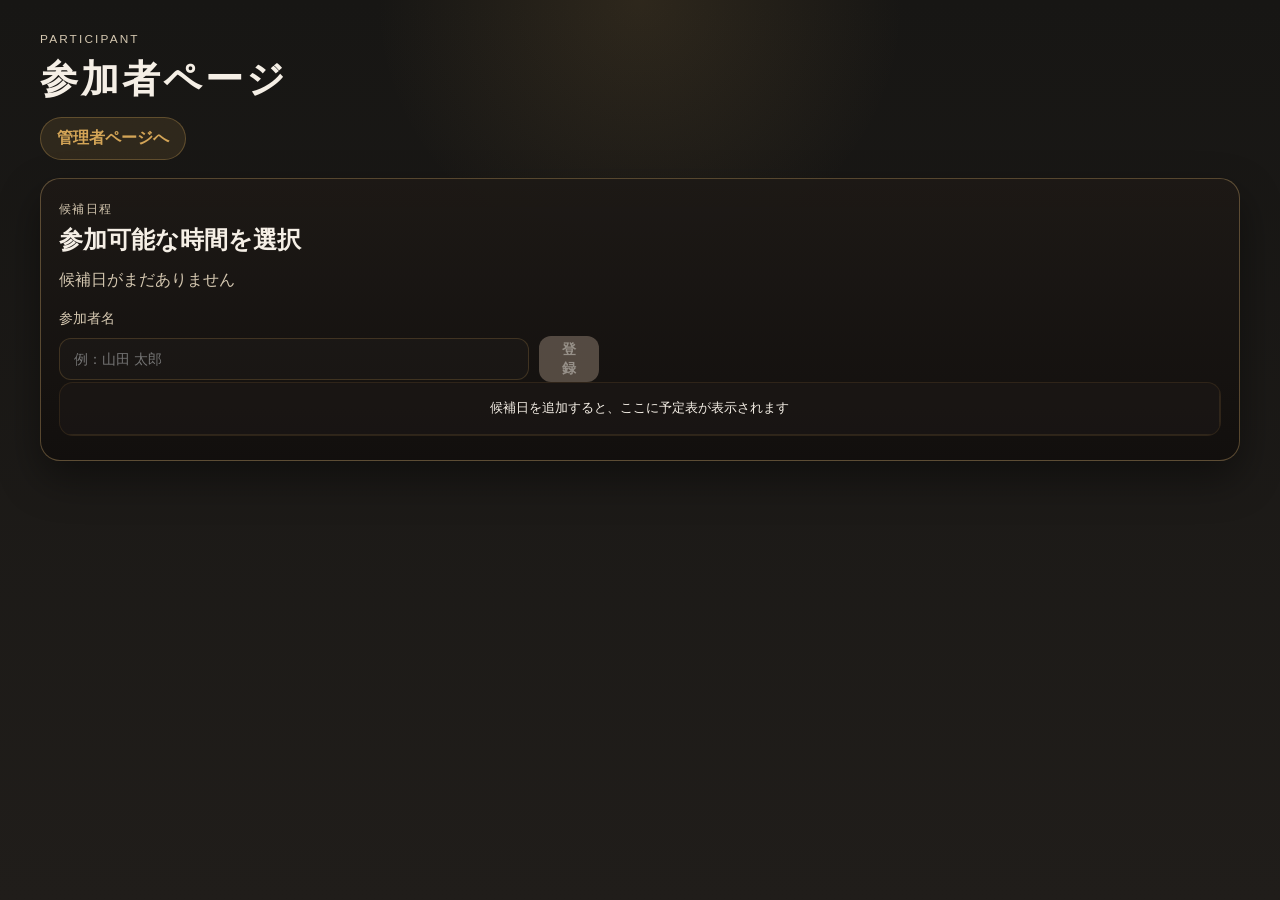
<file: index.html>
<!DOCTYPE html>
<html lang="ja">
<head>
  <meta charset="UTF-8" />
  <meta name="viewport" content="width=device-width, initial-scale=1.0" />
  <title>参加者ページ</title>
  <link rel="stylesheet" href="styles.css" />
</head>
<body>
  <div class="app-shell">
    <header class="page-header">
      <p class="eyebrow">Participant</p>
      <h1>参加者ページ</h1>
      <nav class="page-nav">
        <button type="button" class="nav-button" data-target="admin.html">管理者ページへ</button>
      </nav>
    </header>

    <section class="panel">
      <div class="panel-head">
        <div>
          <p class="mini-label">候補日程</p>
          <h2>参加可能な時間を選択</h2>
        </div>
      </div>

      <div class="candidate-readonly-wrap">
        <div id="candidateDateList" class="candidate-list" aria-live="polite"></div>
      </div>

      <div class="participant-actions">
        <label class="field" for="participantName">
          <span>参加者名</span>
          <div class="inline-field">
            <input id="participantName" type="text" placeholder="例：山田 太郎" />
            <button id="saveAvailabilityBtn" type="button">登録</button>
          </div>
        </label>
      </div>

      <div class="schedule-wrap">
        <table class="schedule-table" aria-label="予定調整表">
          <thead id="scheduleHead"></thead>
          <tbody id="scheduleBody"></tbody>
        </table>
      </div>
    </section>
  </div>

  <script>
    const STORAGE_KEY = 'scheduleTableData';
    const SUPABASE_URL = 'https://nwyfvlxjkonxpnkhuiuv.supabase.co';
    const SUPABASE_ANON_KEY = 'sb_publishable_kew3a0QTt7awm_saFyRj_A_Hgb6aQcq';
    const SUPABASE_TABLE = 'schedule_state';
    const HOUR_START = 9;
    const HOUR_END = 20;

    const MARK_SYMBOLS = {
      circle: '○',
      triangle: '△',
      cross: '×'
    };

    const MARK_CYCLE = [null, 'circle', 'triangle', 'cross'];

    const defaultState = {
      candidateDates: [],
      participantEntries: [
        { name: '', slots: [] }
      ],
      participantDraft: {}
    };

    const scheduleHead = document.getElementById('scheduleHead');
    const scheduleBody = document.getElementById('scheduleBody');
    const candidateDateList = document.getElementById('candidateDateList');
    const participantNameInput = document.getElementById('participantName');
    const saveAvailabilityBtn = document.getElementById('saveAvailabilityBtn');
    const activeEditTargets = new Set();
    let FORCED_SCHEDULE_ID = null;

    function isCurrentUserAdmin() {
      try {
        return sessionStorage.getItem('isAdmin') === '1';
      } catch (e) {
        return false;
      }
    }

    function updateActionButtonState() {
      const hasName = participantNameInput.value.trim().length > 0;
      saveAvailabilityBtn.disabled = !hasName;
    }

    function deepClone(value) {
      return JSON.parse(JSON.stringify(value));
    }

    function isValidState(value) {
      return value && Array.isArray(value.candidateDates) && Array.isArray(value.participantEntries);
    }

    function getAppState() {
      const raw = localStorage.getItem(STORAGE_KEY);
      if (!raw) return deepClone({ schedules: [{ id: 'default', title: 'Default', payload: deepClone(defaultState) }], activeScheduleId: 'default' });

      try {
        const parsed = JSON.parse(raw);
        // legacy payload -> wrap
        if (isValidState(parsed)) {
          const app = { schedules: [{ id: 'default', title: 'Default', payload: parsed }], activeScheduleId: 'default' };
          migrateSlots(app);
          return app;
        }

        if (parsed && Array.isArray(parsed.schedules)) {
          migrateSlots(parsed);
          return parsed;
        }
      } catch (error) {
        // fall through
      }

      return deepClone({ schedules: [{ id: 'default', title: 'Default', payload: deepClone(defaultState) }], activeScheduleId: 'default' });
    }

    function getState() {
      const app = getAppState();
      const activeId = app.activeScheduleId || (app.schedules[0] && app.schedules[0].id);
      const sched = (app.schedules || []).find((s) => s.id === activeId) || (app.schedules[0] || { payload: deepClone(defaultState) });
      return sched.payload;
    }

    async function saveAppState(appState) {
      localStorage.setItem(STORAGE_KEY, JSON.stringify(appState));

      if (!SUPABASE_URL || SUPABASE_URL.includes('<Project URL>') || !SUPABASE_ANON_KEY || SUPABASE_ANON_KEY.includes('<anon public key>')) {
        return;
      }

      try {
        const checkResponse = await fetch(`${SUPABASE_URL}/rest/v1/${SUPABASE_TABLE}?select=id&id=eq.1`, {
          headers: getSupabaseHeaders(),
          cache: 'no-store'
        });

        if (!checkResponse.ok) {
          return;
        }

        const existingRows = await checkResponse.json();
        const hasRow = Array.isArray(existingRows) && existingRows.some((row) => row.id === 1);

        const url = hasRow ? `${SUPABASE_URL}/rest/v1/${SUPABASE_TABLE}?id=eq.1` : `${SUPABASE_URL}/rest/v1/${SUPABASE_TABLE}`;
        const method = hasRow ? 'PATCH' : 'POST';
        const body = hasRow ? JSON.stringify({ payload: appState }) : JSON.stringify({ id: 1, payload: appState });

        await fetch(url, {
          method,
          headers: {
            ...getSupabaseHeaders(),
            Prefer: hasRow ? 'resolution=merge-duplicates' : 'resolution=merge-duplicates'
          },
          body
        });
      } catch (error) {
        // Ignore network issues and keep local fallback behavior.
      }
    }

    async function saveState(statePayload) {
      const app = getAppState();
      const activeId = app.activeScheduleId || (app.schedules[0] && app.schedules[0].id);
      let sched = (app.schedules || []).find((s) => s.id === activeId);
      if (!sched) {
        sched = { id: activeId || `s_${Date.now()}`, title: activeId || 'New', payload: statePayload };
        app.schedules = app.schedules || [];
        app.schedules.push(sched);
        app.activeScheduleId = sched.id;
      } else {
        sched.payload = statePayload;
      }

      await saveAppState(app);
    }

    function migrateSlots(appState) {
      if (!appState) return;

      // If this looks like a legacy schedule payload (candidateDates present), wrap it
      if (isValidState(appState)) {
        // legacy single-payload -> convert to app shape
        const payload = appState;
        appState = {
          schedules: [{ id: 'default', title: 'Default', payload }],
          activeScheduleId: 'default'
        };
      }

      if (Array.isArray(appState.schedules)) {
        appState.schedules = appState.schedules.map((sched) => {
          const state = sched.payload || { candidateDates: [], participantEntries: [], participantDraft: {} };

          state.participantEntries = (state.participantEntries || []).map((person) => {
            const rawSlots = person.slots || [];
            const normalized = rawSlots.map((s) => {
              if (!s) return null;
              if (typeof s === 'string') return { id: s, mark: 'circle' };
              if (typeof s === 'object' && s.id) return s;
              return null;
            }).filter(Boolean);
            return { ...person, slots: normalized };
          });

          const drafts = state.participantDraft || {};
          Object.keys(drafts).forEach((name) => {
            const arr = drafts[name] || [];
            drafts[name] = arr.map((s) => {
              if (!s) return null;
              if (typeof s === 'string') return { id: s, mark: 'circle' };
              if (typeof s === 'object' && s.id) return s;
              return null;
            }).filter(Boolean);
          });

          state.participantDraft = drafts;
          return { ...sched, payload: state };
        });
      }
    }

    function getSlotMark(name, slotId, appState) {
      const state = appState && appState.schedules ? (appState.schedules.find(s => s.id === appState.activeScheduleId) || {}).payload : null;
      const draft = (state && state.participantDraft && state.participantDraft[name]) || [];
      const inDraft = draft.find((s) => s.id === slotId);
      if (inDraft) return inDraft.mark || null;

      const entry = (state && state.participantEntries || []).find((p) => p.name === name);
      if (!entry) return null;
      const found = (entry.slots || []).find((s) => s.id === slotId);
      return found ? (found.mark || null) : null;
    }

    // Schedule selector helpers
    function renderScheduleSelector() {
      const select = document.getElementById('scheduleSelect');
      if (!select) return;
      const app = getAppState();
      select.innerHTML = '';
      (app.schedules || []).forEach((s) => {
        const opt = document.createElement('option');
        opt.value = s.id;
        opt.textContent = s.title || s.id;
        if (app.activeScheduleId === s.id) opt.selected = true;
        select.appendChild(opt);
      });
    }

    function createNewSchedule() {
      if (!isCurrentUserAdmin() || FORCED_SCHEDULE_ID) {
        alert('管理者のみが新しい予定を作成できます。');
        return;
      }
      const title = window.prompt('新しい予定のタイトルを入力してください');
      if (!title) return;
      const app = getAppState();
      const id = `s_${Date.now()}`;
      const payload = deepClone(defaultState);
      app.schedules = app.schedules || [];
      app.schedules.push({ id, title, payload });
      app.activeScheduleId = id;
      saveAppState(app).then(() => {
        renderScheduleSelector();
        renderCandidateDates();
        renderTable();
        // produce shareable URL
        const url = new URL(window.location.href);
        url.searchParams.set('schedule', id);
        try {
          navigator.clipboard.writeText(url.toString());
          alert('共有URLをクリップボードにコピーしました: ' + url.toString());
        } catch (e) {
          alert('共有URL: ' + url.toString());
        }
      });
    }

    function getScheduleIdFromUrl() {
      try {
        const params = new URLSearchParams(window.location.search);
        return params.get('schedule') || params.get('s') || null;
      } catch (e) {
        return null;
      }
    }

    function applyScheduleFromUrl() {
      const id = getScheduleIdFromUrl();
      if (!id) return false;
      const app = getAppState();
      const exists = (app.schedules || []).some(s => s.id === id);
      if (!exists) {
        // create placeholder schedule with given id
        app.schedules = app.schedules || [];
        app.schedules.push({ id, title: `Shared ${id}`, payload: deepClone(defaultState) });
      }
      app.activeScheduleId = id;
      // mark as forced so UI/actions can restrict participant capabilities
      FORCED_SCHEDULE_ID = id;
      saveAppState(app);

      // hide schedule controls so participant cannot switch
      const controls = document.querySelector('.schedule-controls');
      if (controls) controls.style.display = 'none';
      // hide schedule management buttons
      const newBtn = document.getElementById('newScheduleBtn');
      if (newBtn) newBtn.style.display = 'none';
      const delBtn = document.getElementById('deleteScheduleBtn');
      if (delBtn) delBtn.style.display = 'none';
      return true;
    }

    function deleteCurrentSchedule() {
      if (!isCurrentUserAdmin() || FORCED_SCHEDULE_ID) {
        alert('管理者のみが予定を削除できます。');
        return;
      }
      const app = getAppState();
      const id = app.activeScheduleId;
      if (!id) return;
      const sched = (app.schedules || []).find(s => s.id === id);
      if (!sched) return;
      const ok = window.confirm(`${sched.title || sched.id} を削除してもよろしいですか？`);
      if (!ok) return;
      app.schedules = (app.schedules || []).filter(s => s.id !== id);
      if (!app.schedules.length) {
        const newid = 'default';
        app.schedules.push({ id: newid, title: 'Default', payload: deepClone(defaultState) });
        app.activeScheduleId = newid;
      } else {
        app.activeScheduleId = app.schedules[0].id;
      }
      saveAppState(app).then(() => {
        renderScheduleSelector();
        renderCandidateDates();
        renderTable();
      });
    }

    function getSupabaseHeaders() {
      return {
        apikey: SUPABASE_ANON_KEY,
        Authorization: `Bearer ${SUPABASE_ANON_KEY}`,
        'Content-Type': 'application/json'
      };
    }

    async function syncStateFromServer() {
      if (!SUPABASE_URL || SUPABASE_URL.includes('<Project URL>') || !SUPABASE_ANON_KEY || SUPABASE_ANON_KEY.includes('<anon public key>')) {
        return;
      }

      try {
        const response = await fetch(`${SUPABASE_URL}/rest/v1/${SUPABASE_TABLE}?select=payload&id=eq.1`, {
          headers: getSupabaseHeaders(),
          cache: 'no-store'
        });

        if (!response.ok) return;

        const rows = await response.json();
        const remoteState = rows && rows[0] ? rows[0].payload : null;

        // accept either legacy single-payload state or app-level state with schedules
        if (remoteState) {
          if (isValidState(remoteState) || (remoteState.schedules && Array.isArray(remoteState.schedules))) {
            localStorage.setItem(STORAGE_KEY, JSON.stringify(remoteState));
          }
        }
      } catch (error) {
        // Ignore network errors and continue using local fallback data.
      }
    }

    async function saveState(state) {
      localStorage.setItem(STORAGE_KEY, JSON.stringify(state));

      if (!SUPABASE_URL || SUPABASE_URL.includes('<Project URL>') || !SUPABASE_ANON_KEY || SUPABASE_ANON_KEY.includes('<anon public key>')) {
        return;
      }

      try {
        const checkResponse = await fetch(`${SUPABASE_URL}/rest/v1/${SUPABASE_TABLE}?select=id&id=eq.1`, {
          headers: getSupabaseHeaders(),
          cache: 'no-store'
        });

        if (!checkResponse.ok) {
          return;
        }

        const existingRows = await checkResponse.json();
        const hasRow = Array.isArray(existingRows) && existingRows.some((row) => row.id === 1);

        const url = hasRow ? `${SUPABASE_URL}/rest/v1/${SUPABASE_TABLE}?id=eq.1` : `${SUPABASE_URL}/rest/v1/${SUPABASE_TABLE}`;
        const method = hasRow ? 'PATCH' : 'POST';
        const body = hasRow ? JSON.stringify({ payload: state }) : JSON.stringify({ id: 1, payload: state });

        await fetch(url, {
          method,
          headers: {
            ...getSupabaseHeaders(),
            Prefer: hasRow ? 'resolution=merge-duplicates' : 'resolution=merge-duplicates'
          },
          body
        });
      } catch (error) {
        // Ignore network issues and keep local fallback behavior.
      }
    }

    function formatDate(dateString) {
      const date = new Date(`${dateString}T00:00:00`);
      return `${date.getMonth() + 1}/${date.getDate()}`;
    }

    function buildSlots(candidateDates) {
      const slots = [];

      candidateDates
        .slice()
        .sort()
        .forEach((dateString) => {
          for (let hour = HOUR_START; hour <= HOUR_END; hour += 1) {
            const iso = `${dateString}T${String(hour).padStart(2, '0')}:00:00`;
            slots.push({
              id: iso,
              label: `${formatDate(dateString)} ${String(hour).padStart(2, '0')}:00`
            });
          }
        });

      return slots;
    }

    function renderCandidateDates() {
      const state = getState();
      candidateDateList.innerHTML = '';

      if (!state.candidateDates.length) {
        const empty = document.createElement('p');
        empty.className = 'empty-info';
        empty.textContent = '候補日がまだありません';
        candidateDateList.appendChild(empty);
        return;
      }

      state.candidateDates
        .slice()
        .sort()
        .forEach((dateString) => {
          const pill = document.createElement('span');
          pill.className = 'candidate-pill readonly';
          pill.textContent = formatDate(dateString);
          candidateDateList.appendChild(pill);
        });
    }

    function finishEditing(targetName) {
      const state = getState();

      if (!targetName || !activeEditTargets.has(targetName)) {
        return;
      }

      const draftArr = state.participantDraft[targetName] || [];
      // dedupe by id
      const draftSlots = draftArr.reduce((acc, s) => {
        if (!acc.some((x) => x.id === s.id)) acc.push(s);
        return acc;
      }, []);

      const entry = state.participantEntries.find((person) => person.name === targetName);

      if (entry) {
        entry.slots = draftSlots;
      }

      delete state.participantDraft[targetName];
      activeEditTargets.delete(targetName);
      participantNameInput.value = '';
      saveState(state);
      updateActionButtonState();
      renderTable();
    }

    function renderHeader(state) {
      scheduleHead.innerHTML = '';
      const users = [...state.participantEntries.map((person) => person.name)];

      const headerRow = document.createElement('tr');
      const dateLabelCell = document.createElement('th');
      dateLabelCell.textContent = '日付';
      dateLabelCell.className = 'date-col';
      headerRow.appendChild(dateLabelCell);

      const timeLabelCell = document.createElement('th');
      timeLabelCell.textContent = '時間';
      timeLabelCell.className = 'time-col';
      headerRow.appendChild(timeLabelCell);

      users.forEach((userName) => {
        const userCell = document.createElement('th');
        userCell.className = 'day-header';

        const nameWrap = document.createElement('div');
        nameWrap.className = 'person-name-wrap';

        const nameText = document.createElement('span');
        nameText.textContent = userName;
        nameText.className = 'person-name-text';

        const editButton = document.createElement('button');
        editButton.type = 'button';
        editButton.className = activeEditTargets.has(userName) ? 'row-edit-btn active' : 'row-edit-btn';
        editButton.textContent = activeEditTargets.has(userName) ? '完了' : '編集';
        editButton.addEventListener('click', (event) => {
          event.stopPropagation();

          if (activeEditTargets.has(userName)) {
            finishEditing(userName);
            return;
          }

          const state = getState();
          const entry = state.participantEntries.find((person) => person.name === userName);
          if (entry && !state.participantDraft[userName]) {
            state.participantDraft[userName] = [...entry.slots];
            saveState(state);
          }

          activeEditTargets.add(userName);
          updateActionButtonState();
          renderTable();
        });

        nameWrap.appendChild(nameText);
        nameWrap.appendChild(editButton);
        userCell.appendChild(nameWrap);
        headerRow.appendChild(userCell);
      });

      scheduleHead.appendChild(headerRow);
    }

    // NOTE: slots are stored as objects {id, mark}
    function getCurrentParticipantSlots(name, state) {
      const entry = state.participantEntries.find((person) => person.name === name) || { slots: [] };

      if (activeEditTargets.has(name) && state.participantDraft[name]) {
        return (state.participantDraft[name] || []).slice();
      }

      return (entry.slots || []).slice();
    }

    function renderTable() {
      const state = getState();
      const slots = buildSlots(state.candidateDates);
      scheduleBody.innerHTML = '';

      if (!slots.length) {
        scheduleHead.innerHTML = '';
        const row = document.createElement('tr');
        const empty = document.createElement('td');
        empty.colSpan = 2;
        empty.className = 'empty-state';
        empty.textContent = '候補日を追加すると、ここに予定表が表示されます';
        row.appendChild(empty);
        scheduleBody.appendChild(row);
        return;
      }

      const users = [...state.participantEntries.map((person) => person.name)];

      renderHeader(state);

      const dateGroups = new Map();
      const dateOrder = [];

      slots.forEach((slot) => {
        const dateKey = slot.id.slice(0, 10);
        if (!dateGroups.has(dateKey)) {
          dateGroups.set(dateKey, []);
          dateOrder.push(dateKey);
        }
        dateGroups.get(dateKey).push(slot);
      });

      dateOrder.forEach((dateKey) => {
        const daySlots = dateGroups.get(dateKey);

        daySlots.forEach((slot, index) => {
          const row = document.createElement('tr');

          if (index === 0) {
            const dateCell = document.createElement('th');
            dateCell.className = 'date-cell';
            dateCell.rowSpan = daySlots.length;
            dateCell.textContent = formatDate(dateKey);
            dateCell.title = dateKey;
            row.appendChild(dateCell);
          }

          const timeCell = document.createElement('th');
          timeCell.className = 'time-header';
          timeCell.textContent = slot.id.slice(11, 16);
          timeCell.title = slot.label;
          row.appendChild(timeCell);

          users.forEach((userName) => {
            const cell = document.createElement('td');
            const canEdit = activeEditTargets.has(userName);
            const mark = getSlotMark(userName, slot.id, getAppState());

            cell.className = mark ? `slot selected mark-${mark}` : 'slot';
            cell.dataset.person = userName;
            cell.dataset.slotId = slot.id;
            cell.setAttribute('role', 'button');
            cell.setAttribute('tabindex', '0');
            cell.textContent = mark ? (MARK_SYMBOLS[mark] || '') : '';
            cell.title = `${userName} ${slot.label}`;

            if (canEdit) {
              const handleSelection = () => toggleDraftSlot(userName, slot.id);
              cell.addEventListener('click', handleSelection);
              cell.addEventListener('keydown', (event) => {
                if (event.key === 'Enter' || event.key === ' ') {
                  event.preventDefault();
                  handleSelection();
                }
              });
            } else {
              cell.style.cursor = 'default';
            }

            row.appendChild(cell);
          });

          scheduleBody.appendChild(row);
        });
      });
    }

    function toggleDraftSlot(name, slotId) {
      const state = getState();
      const cleanName = name.trim();
      if (!cleanName || !activeEditTargets.has(cleanName)) return;

      if (!state.participantDraft[cleanName]) {
        const entry = state.participantEntries.find((person) => person.name === cleanName);
        state.participantDraft[cleanName] = (entry ? (entry.slots || []).map((s) => ({ ...s })) : []);
      }

      const arr = state.participantDraft[cleanName];
      const idx = arr.findIndex((s) => s.id === slotId);
      let currentMark = null;
      if (idx >= 0) currentMark = arr[idx].mark || null;

      // cycle to next mark
      const nextMark = MARK_CYCLE[(MARK_CYCLE.indexOf(currentMark) + 1) % MARK_CYCLE.length];

      if (idx >= 0) {
        if (nextMark === null) {
          arr.splice(idx, 1);
        } else {
          arr[idx].mark = nextMark;
        }
      } else {
        if (nextMark !== null) {
          arr.push({ id: slotId, mark: nextMark });
        }
      }

      state.participantDraft[cleanName] = arr;
      saveState(state);
      renderTable();
    }

    function saveAvailability() {
      const state = getState();
      const name = participantNameInput.value.trim();

      if (!name) {
        participantNameInput.focus();
        return;
      }

      if (state.participantEntries.some((person) => person.name === name)) {
        alert('この名前はすでに登録されています。一覧の「編集」から修正してください。');
        participantNameInput.focus();
        return;
      }

      state.participantEntries.push({ name, slots: [] });
      participantNameInput.value = '';
      saveState(state);
      updateActionButtonState();
      renderTable();
    }

    document.querySelectorAll('.nav-button').forEach((button) => {
      button.addEventListener('click', () => {
        const target = button.dataset.target;
        if (!target) return;
        // allow navigation to admin page; admin.html enforces password/token on load
        if (target === 'admin.html' && !isCurrentUserAdmin()) {
          const ok = window.confirm('管理者ページはパスワードが必要です。移動しますか？');
          if (!ok) return;
        }
        window.location.href = target;
      });
    });

    saveAvailabilityBtn.addEventListener('click', saveAvailability);
    participantNameInput.addEventListener('keydown', (event) => {
      if (event.key === 'Enter') {
        saveAvailability();
      }
    });
    participantNameInput.addEventListener('input', () => {
      updateActionButtonState();
      renderTable();
    });

    participantNameInput.value = '';
    updateActionButtonState();
    syncStateFromServer();
    // wire schedule selector (only if elements exist on this page)
    const newScheduleBtnEl = document.getElementById('newScheduleBtn');
    if (newScheduleBtnEl) newScheduleBtnEl.addEventListener('click', createNewSchedule);
    const deleteScheduleBtnEl = document.getElementById('deleteScheduleBtn');
    if (deleteScheduleBtnEl) deleteScheduleBtnEl.addEventListener('click', deleteCurrentSchedule);
    const scheduleSelectEl = document.getElementById('scheduleSelect');
    if (scheduleSelectEl) scheduleSelectEl.addEventListener('change', (e) => {
      const app = getAppState();
      app.activeScheduleId = e.target.value;
      saveAppState(app).then(() => {
        renderCandidateDates();
        renderTable();
      });
    });
    // hide schedule management and admin navigation buttons for non-admins
    const newBtn = document.getElementById('newScheduleBtn');
    const delBtn = document.getElementById('deleteScheduleBtn');
    if (!isCurrentUserAdmin()) {
      if (newBtn) newBtn.style.display = 'none';
      if (delBtn) delBtn.style.display = 'none';
    }
    // apply schedule id from URL if present (participant link)
    const forced = applyScheduleFromUrl();
    renderScheduleSelector();
    renderCandidateDates();
    renderTable();
  </script>
</body>
</html>
</file>
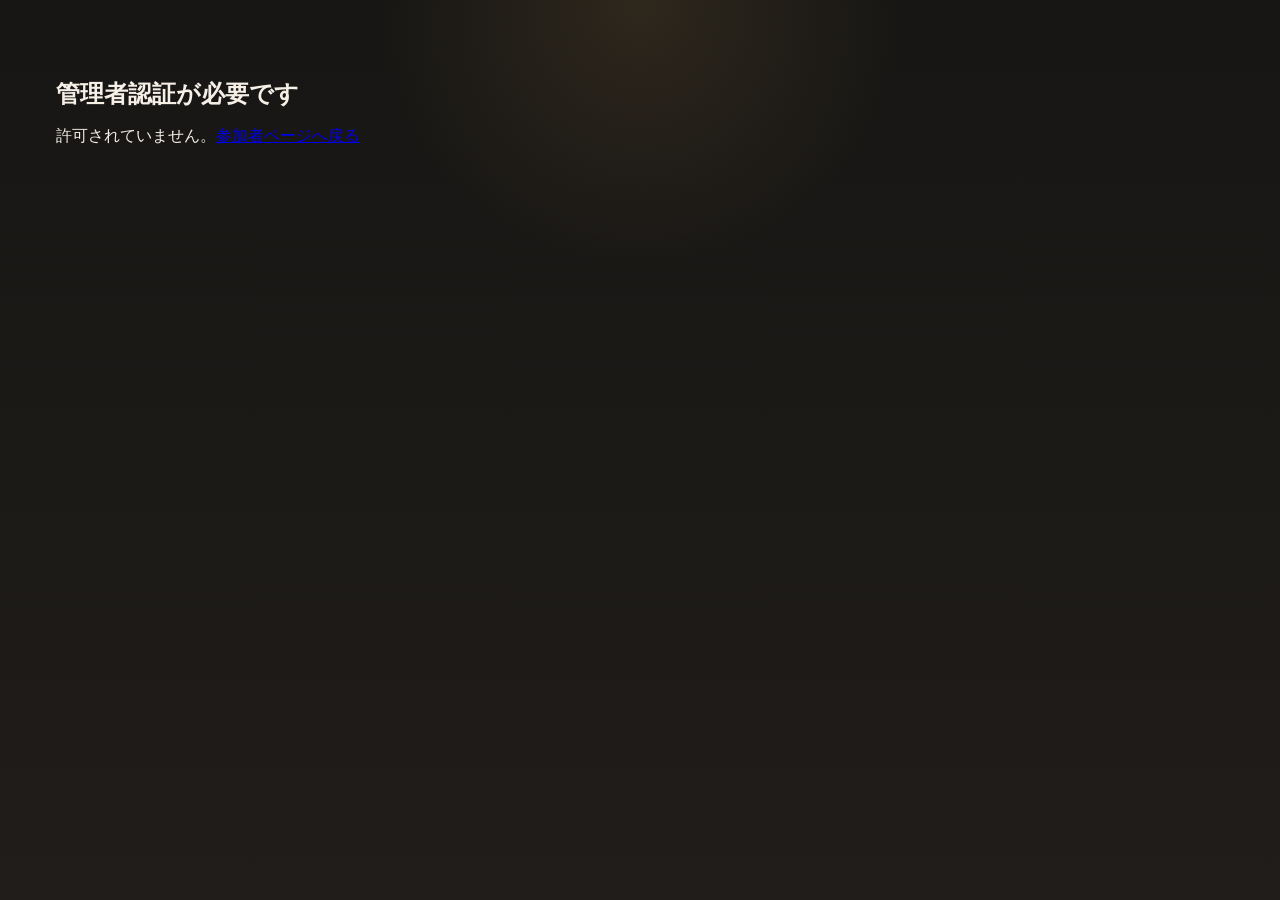
<file: admin.html>
<!DOCTYPE html>
<html lang="ja">
<head>
  <meta charset="UTF-8" />
  <meta name="viewport" content="width=device-width, initial-scale=1.0" />
  <title>管理者ページ</title>
  <link rel="stylesheet" href="styles.css" />
  <style>
    /* highlight already-registered candidate dates */
    .calendar-day.registered {
      background: linear-gradient(180deg, rgba(212, 165, 87, 0.92), rgba(184, 132, 46, 0.92));
      color: #1d1710;
      border-color: rgba(255, 233, 164, 0.8);
      box-shadow: 0 0 0 2px rgba(255, 214, 122, 0.32);
    }
  </style>
</head>
<body>
  <div class="app-shell">
    <header class="page-header">
      <p class="eyebrow">Admin</p>
      <h1>管理者ページ</h1>
      <nav class="page-nav">
        <button type="button" class="nav-button" data-target="index.html">参加者ページへ</button>
      </nav>
    </header>

    <section class="toolbar">
      <div class="date-builder">
        <div class="field">
          <span>候補日を視覚的に選択</span>
          <div class="calendar-controls">
            <button type="button" id="prevMonthBtn" class="calendar-nav" aria-label="前の月">◀</button>
            <div id="calendarLabel" class="calendar-label" aria-live="polite"></div>
            <button type="button" id="nextMonthBtn" class="calendar-nav" aria-label="次の月">▶</button>
          </div>
          <div style="margin-top:8px; display:flex; gap:8px; align-items:center;">
            <label style="color:var(--muted);">予定切替</label>
            <select id="scheduleSelect"></select>
            <button id="newScheduleBtn" type="button" class="nav-button">新規予定</button>
            <button id="deleteScheduleBtn" type="button" class="secondary-btn">削除</button>
          </div>
          <div id="calendarGrid" class="calendar-grid" aria-live="polite"></div>
          <div class="inline-field bulk-register">
            <button id="registerSelectedDatesBtn" type="button">選択した日を一括登録</button>
            <button id="clearSelectedDatesBtn" type="button" class="secondary-btn">選択をクリア</button>
          </div>
        </div>
        <div id="candidateDateList" class="candidate-list" aria-live="polite"></div>
      </div>
    </section>

    <section class="panel">
      <div class="panel-head">
        <div>
          <p class="mini-label">候補日程</p>
          <h2>管理者が日時を設定</h2>
        </div>
      </div>

      <div class="schedule-wrap">
        <table class="schedule-table" aria-label="候補日一覧">
          <thead id="scheduleHead"></thead>
          <tbody id="scheduleBody"></tbody>
        </table>
      </div>
    </section>
  </div>

  <script>
    
    const STORAGE_KEY = 'scheduleTableData';
    const SUPABASE_URL = 'https://nwyfvlxjkonxpnkhuiuv.supabase.co';
    const SUPABASE_ANON_KEY = 'sb_publishable_kew3a0QTt7awm_saFyRj_A_Hgb6aQcq';
    const SUPABASE_TABLE = 'schedule_state';
    const HOUR_START = 9;
    const HOUR_END = 20;
      let SERVER_HAS_SCHEDULES = false;

    const defaultState = {
      candidateDates: [],
      participantEntries: [
        { name: '', slots: [] }
      ],
      participantDraft: {}
    };

    // Simple admin protection: set a token and/or password.
    // NOTE: This is client-side protection and not secure for sensitive data.
    const ADMIN_TOKEN = 'admin-token-REPLACE_THIS';
    const ADMIN_PASSWORD = 'adminpass';

    function checkAdminAccess() {
      try {
        // Allow opening the page directly from file:// (e.g. VS Code editor) for development convenience
        if (typeof location !== 'undefined' && location.protocol === 'file:') {
          sessionStorage.setItem('isAdmin', '1');
          return true;
        }
        const params = new URLSearchParams(window.location.search);
        const token = params.get('admin_token');
        if (token && token === ADMIN_TOKEN) {
          sessionStorage.setItem('isAdmin', '1');
          return true;
        }
        if (sessionStorage.getItem('isAdmin') === '1') return true;
        const input = window.prompt('管理者パスワードを入力してください');
        if (input === ADMIN_PASSWORD) {
          sessionStorage.setItem('isAdmin', '1');
          return true;
        }
      } catch (e) {
        // ignore
      }
      document.body.innerHTML = '<div style="padding:40px;font-family:system-ui, -apple-system, sans-serif;"><h2>管理者認証が必要です</h2><p>許可されていません。<a href="index.html">参加者ページへ戻る</a></p></div>';
      throw new Error('Unauthorized');
    }

    // enforce admin access on load
    checkAdminAccess();

    const scheduleHead = document.getElementById('scheduleHead');
    const scheduleBody = document.getElementById('scheduleBody');
    const candidateDateList = document.getElementById('candidateDateList');
    const calendarGrid = document.getElementById('calendarGrid');
    const calendarLabel = document.getElementById('calendarLabel');
    const prevMonthBtn = document.getElementById('prevMonthBtn');
    const nextMonthBtn = document.getElementById('nextMonthBtn');
    const registerSelectedDatesBtn = document.getElementById('registerSelectedDatesBtn');
    const clearSelectedDatesBtn = document.getElementById('clearSelectedDatesBtn');

    let selectedDates = [];
    let currentCalendarMonth = new Date(new Date().getFullYear(), new Date().getMonth(), 1);

    function deepClone(value) {
      return JSON.parse(JSON.stringify(value));
    }

    function isValidState(value) {
      return value && Array.isArray(value.candidateDates) && Array.isArray(value.participantEntries);
    }

    function migrateSlots(appState) {
      if (!appState) return;

      // If this looks like a legacy schedule payload (candidateDates present), wrap it
      if (isValidState(appState)) {
        // legacy single-payload -> convert to app shape
        const payload = appState;
        appState = {
          schedules: [{ id: 'default', title: 'Default', payload }],
          activeScheduleId: 'default'
        };
      }

      if (Array.isArray(appState.schedules)) {
        appState.schedules = appState.schedules.map((sched) => {
          const state = sched.payload || { candidateDates: [], participantEntries: [], participantDraft: {} };

          state.participantEntries = (state.participantEntries || []).map((person) => {
            const rawSlots = person.slots || [];
            const normalized = rawSlots.map((s) => {
              if (!s) return null;
              if (typeof s === 'string') return { id: s, mark: 'circle' };
              if (typeof s === 'object' && s.id) return s;
              return null;
            }).filter(Boolean);
            return { ...person, slots: normalized };
          });

          const drafts = state.participantDraft || {};
          Object.keys(drafts).forEach((name) => {
            const arr = drafts[name] || [];
            drafts[name] = arr.map((s) => {
              if (!s) return null;
              if (typeof s === 'string') return { id: s, mark: 'circle' };
              if (typeof s === 'object' && s.id) return s;
              return null;
            }).filter(Boolean);
          });

          state.participantDraft = drafts;
          return { ...sched, payload: state };
        });
      }
    }

    function normalizeAppState(app) {
      if (!app) return app;
      if (!Array.isArray(app.schedules) || !app.schedules.length) {
        app.activeScheduleId = null;
        return app;
      }
      const ids = (app.schedules || []).map(s => s.id);
      if (!app.activeScheduleId || !ids.includes(app.activeScheduleId)) {
        app.activeScheduleId = ids[0] || null;
      }
      return app;
    }

    function getEmptyAppState() {
      return { schedules: [], activeScheduleId: null };
    }

    function getAppState() {
      const raw = localStorage.getItem(STORAGE_KEY);
      if (!raw) return getEmptyAppState();

      try {
        const parsed = JSON.parse(raw);
        // legacy payload -> wrap
        if (isValidState(parsed)) {
          const app = { schedules: [{ id: 'default', title: 'Default', payload: parsed }], activeScheduleId: 'default' };
          migrateSlots(app);
          normalizeAppState(app);
          return app;
        }

        if (parsed && Array.isArray(parsed.schedules)) {
          migrateSlots(parsed);
          normalizeAppState(parsed);
          return parsed;
        }
      } catch (error) {
        // fall through
      }

      return getEmptyAppState();
    }

    function hasActiveSchedule() {
      const app = getAppState();
      const schedules = app.schedules || [];
      return !!(app.activeScheduleId && schedules.some((schedule) => schedule.id === app.activeScheduleId));
    }

    function getState() {
      const app = getAppState();
      const activeId = app.activeScheduleId;
      const sched = (app.schedules || []).find((s) => s.id === activeId);
      if (!sched) return { candidateDates: [], participantEntries: [], participantDraft: {} };
      const payload = sched.payload || {};
      return {
        candidateDates: Array.isArray(payload.candidateDates) ? payload.candidateDates : [],
        participantEntries: Array.isArray(payload.participantEntries) ? payload.participantEntries : [],
        participantDraft: payload.participantDraft || {}
      };
    }

    async function saveAppState(appState) {
      localStorage.setItem(STORAGE_KEY, JSON.stringify(appState));

      // If server supports per-schedule CRUD, avoid writing the legacy single-row table
      if (SERVER_HAS_SCHEDULES) return;

      if (!SUPABASE_URL || SUPABASE_URL.includes('<Project URL>') || !SUPABASE_ANON_KEY || SUPABASE_ANON_KEY.includes('<anon public key>')) {
        return;
      }

      try {
        const checkResponse = await fetch(`${SUPABASE_URL}/rest/v1/${SUPABASE_TABLE}?select=id&id=eq.1`, {
          headers: getSupabaseHeaders(),
          cache: 'no-store'
        });

        if (!checkResponse.ok) {
          return;
        }

        const existingRows = await checkResponse.json();
        const hasRow = Array.isArray(existingRows) && existingRows.some((row) => row.id === 1);

        const url = hasRow ? `${SUPABASE_URL}/rest/v1/${SUPABASE_TABLE}?id=eq.1` : `${SUPABASE_URL}/rest/v1/${SUPABASE_TABLE}`;
        const method = hasRow ? 'PATCH' : 'POST';
        const body = hasRow ? JSON.stringify({ payload: appState }) : JSON.stringify({ id: 1, payload: appState });

        await fetch(url, {
          method,
          headers: {
            ...getSupabaseHeaders(),
            Prefer: hasRow ? 'resolution=merge-duplicates' : 'resolution=merge-duplicates'
          },
          body
        });
      } catch (error) {
        // Ignore network issues and keep local fallback behavior.
      }
    }

    async function saveState(statePayload) {
      const app = getAppState();
      const activeId = app.activeScheduleId || (app.schedules[0] && app.schedules[0].id);
      let sched = (app.schedules || []).find((s) => s.id === activeId);
      if (!sched) {
        sched = { id: activeId || `s_${Date.now()}`, title: activeId || 'New', payload: statePayload };
        app.schedules = app.schedules || [];
        app.schedules.push(sched);
        app.activeScheduleId = sched.id;
      } else {
        sched.payload = statePayload;
      }

      await saveAppState(app);
    }
    function getSupabaseHeaders() {
      return {
        apikey: SUPABASE_ANON_KEY,
        Authorization: `Bearer ${SUPABASE_ANON_KEY}`,
        'Content-Type': 'application/json'
      };
    }

    // --- per-schedule CRUD on Supabase 'schedules' table ---
    async function listSchedulesFromServer() {
      if (!SUPABASE_URL || SUPABASE_URL.includes('<Project URL>') || !SUPABASE_ANON_KEY) return null;
      try {
        const res = await fetch(`${SUPABASE_URL}/rest/v1/schedules?select=id,title,payload`, {
          headers: getSupabaseHeaders(),
          cache: 'no-store'
        });
        if (!res.ok) return null;
        const rows = await res.json();
        const app = {
          schedules: (rows || []).map((r) => ({ id: r.id, title: r.title || r.id, payload: r.payload || deepClone(defaultState) })),
          activeScheduleId: (rows && rows[0] && rows[0].id) || null
        };
        migrateSlots(app);
        normalizeAppState(app);
        localStorage.setItem(STORAGE_KEY, JSON.stringify(app));
          // mark that server supports per-schedule table
          SERVER_HAS_SCHEDULES = true;
        return app;
      } catch (e) {
        return null;
      }
    }

    async function upsertScheduleToServer(sched) {
      if (!SUPABASE_URL || SUPABASE_URL.includes('<Project URL>') || !SUPABASE_ANON_KEY) return false;
      try {
        await fetch(`${SUPABASE_URL}/rest/v1/schedules`, {
          method: 'POST',
          headers: { ...getSupabaseHeaders(), Prefer: 'resolution=merge-duplicates' },
          body: JSON.stringify({ id: sched.id, title: sched.title, payload: sched.payload })
        });
        return true;
      } catch (e) {
        return false;
      }
    }

    async function deleteScheduleFromServer(id) {
      if (!SUPABASE_URL || SUPABASE_URL.includes('<Project URL>') || !SUPABASE_ANON_KEY) return false;
      try {
        await fetch(`${SUPABASE_URL}/rest/v1/schedules?id=eq.${encodeURIComponent(id)}`, {
          method: 'DELETE',
          headers: getSupabaseHeaders()
        });
        return true;
      } catch (e) {
        return false;
      }
    }

    async function syncStateFromServer() {
      if (!SUPABASE_URL || SUPABASE_URL.includes('<Project URL>') || !SUPABASE_ANON_KEY || SUPABASE_ANON_KEY.includes('<anon public key>')) {
        return;
      }

      try {
        const response = await fetch(`${SUPABASE_URL}/rest/v1/${SUPABASE_TABLE}?select=payload&id=eq.1`, {
          headers: getSupabaseHeaders(),
          cache: 'no-store'
        });

        if (!response.ok) return;

        const rows = await response.json();
        const remoteState = rows && rows[0] ? rows[0].payload : null;

        // accept either legacy single-payload state or app-level state with schedules
        if (remoteState) {
          if (isValidState(remoteState) || (remoteState.schedules && Array.isArray(remoteState.schedules))) {
            migrateSlots(remoteState);
            normalizeAppState(remoteState);
            localStorage.setItem(STORAGE_KEY, JSON.stringify(remoteState));
          }
        }
      } catch (error) {
        // Ignore network errors and continue using local fallback data.
      }
    }

    async function saveState(state) {
      localStorage.setItem(STORAGE_KEY, JSON.stringify(state));

      if (!SUPABASE_URL || SUPABASE_URL.includes('<Project URL>') || !SUPABASE_ANON_KEY || SUPABASE_ANON_KEY.includes('<anon public key>')) {
        return;
      }

      try {
        const checkResponse = await fetch(`${SUPABASE_URL}/rest/v1/${SUPABASE_TABLE}?select=id&id=eq.1`, {
          headers: getSupabaseHeaders(),
          cache: 'no-store'
        });

        if (!checkResponse.ok) {
          return;
        }

        const existingRows = await checkResponse.json();
        const hasRow = Array.isArray(existingRows) && existingRows.some((row) => row.id === 1);

        const url = hasRow ? `${SUPABASE_URL}/rest/v1/${SUPABASE_TABLE}?id=eq.1` : `${SUPABASE_URL}/rest/v1/${SUPABASE_TABLE}`;
        const method = hasRow ? 'PATCH' : 'POST';
        const body = hasRow ? JSON.stringify({ payload: state }) : JSON.stringify({ id: 1, payload: state });

        await fetch(url, {
          method,
          headers: {
            ...getSupabaseHeaders(),
            Prefer: 'resolution=merge-duplicates'
          },
          body
        });
      } catch (error) {
        // Ignore network issues and keep local fallback behavior.
      }
    }

    function formatDate(dateString) {
      const date = new Date(`${dateString}T00:00:00`);
      return `${date.getMonth() + 1}/${date.getDate()}`;
    }

    function buildSlots(candidateDates) {
      const slots = [];

      candidateDates
        .slice()
        .sort()
        .forEach((dateString) => {
          for (let hour = HOUR_START; hour <= HOUR_END; hour += 1) {
            const iso = `${dateString}T${String(hour).padStart(2, '0')}:00:00`;
            slots.push({
              id: iso,
              label: `${formatDate(dateString)} ${String(hour).padStart(2, '0')}:00`
            });
          }
        });

      return slots;
    }

    function formatDateKey(date) {
      const year = date.getFullYear();
      const month = String(date.getMonth() + 1).padStart(2, '0');
      const day = String(date.getDate()).padStart(2, '0');
      return `${year}-${month}-${day}`;
    }

    function renderCandidateDates() {
      if (!hasActiveSchedule()) {
        candidateDateList.innerHTML = '<p class="empty-info">-</p>';
        return;
      }

      const state = getState();
      candidateDateList.innerHTML = '';

      if (!state.candidateDates.length) {
        const empty = document.createElement('p');
        empty.className = 'empty-info';
        empty.textContent = '候補日がまだありません';
        candidateDateList.appendChild(empty);
        return;
      }

      state.candidateDates
        .slice()
        .sort()
        .forEach((dateString) => {
          const pill = document.createElement('button');
          pill.type = 'button';
          pill.className = 'candidate-pill';
          pill.textContent = formatDate(dateString);

          const removeButton = document.createElement('span');
          removeButton.className = 'candidate-remove';
          removeButton.textContent = '×';
          removeButton.setAttribute('aria-label', `${dateString}を削除`);
          removeButton.addEventListener('click', (event) => {
            event.stopPropagation();
            removeCandidateDate(dateString);
          });

          pill.appendChild(removeButton);
          candidateDateList.appendChild(pill);
        });
    }

    function renderCalendar() {
      const registerBtn = document.getElementById('registerSelectedDatesBtn');
      const clearBtn = document.getElementById('clearSelectedDatesBtn');
      const deleteBtn = document.getElementById('deleteScheduleBtn');
      if (registerBtn) registerBtn.disabled = !hasActiveSchedule();
      if (clearBtn) clearBtn.disabled = !hasActiveSchedule();
      if (deleteBtn) deleteBtn.disabled = !hasActiveSchedule();

      if (!hasActiveSchedule()) {
        calendarLabel.textContent = '予定を選択してください';
        calendarGrid.innerHTML = '';
        return;
      }

      const monthStart = new Date(currentCalendarMonth.getFullYear(), currentCalendarMonth.getMonth(), 1);
      const monthEnd = new Date(currentCalendarMonth.getFullYear(), currentCalendarMonth.getMonth() + 1, 0);
      const firstWeekday = monthStart.getDay();
      const daysInMonth = monthEnd.getDate();

      calendarLabel.textContent = `${monthStart.getFullYear()}年 ${monthStart.getMonth() + 1}月`;
      calendarGrid.innerHTML = '';

      const weekdayNames = ['日', '月', '火', '水', '木', '金', '土'];
      weekdayNames.forEach((weekday) => {
        const label = document.createElement('div');
        label.className = 'calendar-weekday';
        label.textContent = weekday;
        calendarGrid.appendChild(label);
      });

      for (let index = 0; index < firstWeekday; index += 1) {
        const emptyCell = document.createElement('div');
        emptyCell.className = 'calendar-day empty';
        calendarGrid.appendChild(emptyCell);
      }

      for (let day = 1; day <= daysInMonth; day += 1) {
        const date = new Date(currentCalendarMonth.getFullYear(), currentCalendarMonth.getMonth(), day);
        const dateKey = formatDateKey(date);
        const cell = document.createElement('button');
        cell.type = 'button';
        cell.className = 'calendar-day';
        cell.textContent = String(day);
        cell.setAttribute('aria-label', `${dateKey}を選択`);

        if (selectedDates.includes(dateKey)) {
          cell.classList.add('selected');
        }

        // highlight dates already registered for the active schedule
        try {
          const state = getState();
          if (state && Array.isArray(state.candidateDates) && state.candidateDates.includes(dateKey)) {
            cell.classList.add('registered');
          }
        } catch (e) {
          // ignore
        }

        cell.addEventListener('click', () => {
          if (selectedDates.includes(dateKey)) {
            selectedDates = selectedDates.filter((value) => value !== dateKey);
          } else {
            selectedDates.push(dateKey);
          }
          renderCalendar();
        });

        calendarGrid.appendChild(cell);
      }
    }

    function registerSelectedDates() {
      if (!hasActiveSchedule()) return;

      const state = getState();
      const newDates = [...new Set(selectedDates.filter((dateKey) => !state.candidateDates.includes(dateKey)))];

      if (!newDates.length) {
        selectedDates = [];
        renderCalendar();
        return;
      }

      state.candidateDates = [...state.candidateDates, ...newDates].sort();
      saveState(state);
      selectedDates = [];
      renderCandidateDates();
      renderTable();
      renderCalendar();
    }

    function renderHeader(state) {
      scheduleHead.innerHTML = '';
      const headerRow = document.createElement('tr');

      const dateLabelCell = document.createElement('th');
      dateLabelCell.textContent = '日付';
      dateLabelCell.className = 'date-col';
      headerRow.appendChild(dateLabelCell);

      const timeLabelCell = document.createElement('th');
      timeLabelCell.textContent = '時間';
      timeLabelCell.className = 'time-col';
      headerRow.appendChild(timeLabelCell);

      state.participantEntries.forEach((person) => {
        const userCell = document.createElement('th');
        userCell.className = 'day-header';

        const nameWrap = document.createElement('div');
        nameWrap.className = 'person-name-wrap';

        const nameText = document.createElement('span');
        nameText.textContent = person.name;
        nameText.className = 'person-name-text';

        const removeButton = document.createElement('button');
        removeButton.type = 'button';
        removeButton.className = 'person-remove';
        removeButton.textContent = '削除';
        removeButton.setAttribute('aria-label', `${person.name}を削除`);
        removeButton.addEventListener('click', () => removeParticipant(person.name));

        nameWrap.appendChild(nameText);
        nameWrap.appendChild(removeButton);
        userCell.appendChild(nameWrap);
        headerRow.appendChild(userCell);
      });

      scheduleHead.appendChild(headerRow);
    }

    function renderTable() {
      if (!hasActiveSchedule()) {
        scheduleHead.innerHTML = '';
        scheduleBody.innerHTML = '<tr><td class="empty-state" colspan="2">-</td></tr>';
        return;
      }

      const state = getState();
      const slots = buildSlots(state.candidateDates);
      scheduleBody.innerHTML = '';

      if (!slots.length) {
        scheduleHead.innerHTML = '';
        const row = document.createElement('tr');
        const empty = document.createElement('td');
        empty.colSpan = 2;
        empty.className = 'empty-state';
        empty.textContent = '候補日を追加すると、ここに予定表が表示されます';
        row.appendChild(empty);
        scheduleBody.appendChild(row);
        return;
      }

      renderHeader(state);

      const dateGroups = new Map();
      const dateOrder = [];

      slots.forEach((slot) => {
        const dateKey = slot.id.slice(0, 10);
        if (!dateGroups.has(dateKey)) {
          dateGroups.set(dateKey, []);
          dateOrder.push(dateKey);
        }
        dateGroups.get(dateKey).push(slot);
      });

      dateOrder.forEach((dateKey) => {
        const daySlots = dateGroups.get(dateKey);

        daySlots.forEach((slot, index) => {
          const row = document.createElement('tr');

          if (index === 0) {
            const dateCell = document.createElement('th');
            dateCell.className = 'date-cell';
            dateCell.rowSpan = daySlots.length;
            dateCell.textContent = formatDate(dateKey);
            dateCell.title = dateKey;
            row.appendChild(dateCell);
          }

          const timeCell = document.createElement('th');
          timeCell.className = 'time-header';
          timeCell.textContent = slot.id.slice(11, 16);
          timeCell.title = slot.label;
          row.appendChild(timeCell);

          state.participantEntries.forEach((person) => {
            const cell = document.createElement('td');
            // person.slots may be array of strings (old) or objects {id, mark}
            const found = (person.slots || []).find((s) => (typeof s === 'string' ? s === slot.id : (s && s.id === slot.id)));
            const selected = !!found;

            const markClass = (found && typeof found === 'object' && found.mark) ? ` mark-${found.mark}` : '';
            cell.className = (selected ? 'slot selected' : 'slot') + markClass;
            // if object exists and has mark, display corresponding symbol
            if (found && typeof found === 'object' && found.mark) {
              const map = { circle: '○', triangle: '△', cross: '×' };
              cell.textContent = map[found.mark] || '';
            } else {
              cell.textContent = selected ? '○' : '';
            }
            cell.title = `${person.name} ${slot.label}`;
            cell.style.cursor = 'default';
            row.appendChild(cell);
          });

          scheduleBody.appendChild(row);
        });
      });
    }

    function removeParticipant(name) {
      if (!hasActiveSchedule()) return;

      const confirmed = window.confirm(`${name} を削除してもよろしいですか？`);
      if (!confirmed) return;

      const state = getState();
      state.participantEntries = state.participantEntries.filter((person) => person.name !== name);
      if (state.participantDraft && state.participantDraft[name]) {
        delete state.participantDraft[name];
      }
      saveState(state);
      renderTable();
    }

    function addCandidateDate(dateString) {
      if (!dateString || !hasActiveSchedule()) return;

      const state = getState();
      if (state.candidateDates.includes(dateString)) {
        return;
      }

      state.candidateDates.push(dateString);
      state.candidateDates.sort();
      saveState(state);
      renderCandidateDates();
      renderTable();
    }

    function removeCandidateDate(dateString) {
      if (!hasActiveSchedule()) return;

      const state = getState();
      state.candidateDates = state.candidateDates.filter((date) => date !== dateString);
      state.participantEntries.forEach((person) => {
        person.slots = (person.slots || []).filter((slot) => {
          if (!slot) return false;
          if (typeof slot === 'string') return !slot.startsWith(`${dateString}T`);
          if (typeof slot === 'object' && slot.id) return !slot.id.startsWith(`${dateString}T`);
          return false;
        });
      });
      Object.keys(state.participantDraft || {}).forEach((name) => {
        state.participantDraft[name] = (state.participantDraft[name] || []).filter((slot) => {
          if (!slot) return false;
          if (typeof slot === 'string') return !slot.startsWith(`${dateString}T`);
          if (typeof slot === 'object' && slot.id) return !slot.id.startsWith(`${dateString}T`);
          return false;
        });
      });
      saveState(state);
      renderCandidateDates();
      renderTable();
    }

    document.querySelectorAll('.nav-button').forEach((button) => {
      button.addEventListener('click', () => {
        const target = button.dataset.target;
        if (target) {
          window.location.href = target;
        }
      });
    });

    prevMonthBtn.addEventListener('click', () => {
      currentCalendarMonth = new Date(currentCalendarMonth.getFullYear(), currentCalendarMonth.getMonth() - 1, 1);
      renderCalendar();
    });

    nextMonthBtn.addEventListener('click', () => {
      currentCalendarMonth = new Date(currentCalendarMonth.getFullYear(), currentCalendarMonth.getMonth() + 1, 1);
      renderCalendar();
    });

    registerSelectedDatesBtn.addEventListener('click', registerSelectedDates);
    clearSelectedDatesBtn.addEventListener('click', () => {
      selectedDates = [];
      renderCalendar();
    });

    function renderScheduleSelector() {
      const select = document.getElementById('scheduleSelect');
      if (!select) return;
      const app = getAppState();
      select.innerHTML = '';

      if (!app.schedules || !app.schedules.length) {
        const opt = document.createElement('option');
        opt.value = '';
        opt.textContent = '-';
        opt.selected = true;
        select.appendChild(opt);
        select.disabled = true;
        return;
      }

      select.disabled = false;
      (app.schedules || []).forEach((s) => {
        const opt = document.createElement('option');
        opt.value = s.id;
        opt.textContent = s.title || s.id;
        if (app.activeScheduleId === s.id) opt.selected = true;
        select.appendChild(opt);
      });
    }

    function createNewSchedule() {
      const title = window.prompt('新しい予定のタイトルを入力してください');
      if (!title) return;
      const app = getAppState();
      const id = `s_${Date.now()}`;
      const payload = deepClone(defaultState);
      const sched = { id, title, payload };
      app.schedules = app.schedules || [];
      app.schedules.push(sched);
      app.activeScheduleId = id;
      // persist locally immediately
      saveAppState(app);
      // fire-and-forget server upsert to avoid blocking UI on network issues
      upsertScheduleToServer(sched).catch(() => {});
      renderScheduleSelector();
      renderCandidateDates();
      renderTable();
      renderCalendar();
      const url = new URL(window.location.href);
      url.searchParams.set('admin_token', ADMIN_TOKEN);
      try { navigator.clipboard.writeText(url.toString()); } catch (e) {}
      alert('新しい予定を作成しました。共有用の管理URL（クリップボードにコピー）を発行しました。');
    }

    function deleteCurrentSchedule() {
      const app = getAppState();
      const id = app.activeScheduleId;
      if (!id) return;
      const sched = (app.schedules || []).find((s) => s.id === id);
      if (!sched) return;
      const ok = window.confirm(`${sched.title || sched.id} を削除してもよろしいですか？`);
      if (!ok) return;

      app.schedules = (app.schedules || []).filter((s) => s.id !== id);
      app.activeScheduleId = app.schedules.length ? app.schedules[0].id : null;
      // persist locally immediately
      saveAppState(app);
      // fire-and-forget server delete to avoid blocking UI on network issues
      if (id) deleteScheduleFromServer(id).catch(() => {});
      renderScheduleSelector();
      renderCandidateDates();
      renderTable();
      renderCalendar();
    }

    document.getElementById('newScheduleBtn').addEventListener('click', createNewSchedule);
    document.getElementById('deleteScheduleBtn').addEventListener('click', deleteCurrentSchedule);
    document.getElementById('scheduleSelect').addEventListener('change', (e) => {
      const app = getAppState();
      app.activeScheduleId = e.target.value || null;
      saveAppState(app).then(() => {
        renderCandidateDates();
        renderTable();
        renderCalendar();
      });
    });

    // prefer per-schedule server list when available
    (async () => {
      const app = await listSchedulesFromServer();
      if (app) {
        renderScheduleSelector();
        renderCandidateDates();
        renderCalendar();
        renderTable();
      } else {
        syncStateFromServer();
        renderScheduleSelector();
        renderCandidateDates();
        renderCalendar();
        renderTable();
      }
    })();
  </script>
</body>
</html>
</file>
<file: styles.css>
:root {
  --bg-deep: #171614;
  --bg-mid: #201d1a;
  --panel: rgba(31, 27, 24, 0.95);
  --panel-border: rgba(214, 176, 112, 0.35);
  --text: #f5efe6;
  --muted: #d4c7b0;
  --gold: #d4a557;
  --gold-strong: #b8842e;
  --bronze: #8a5b2d;
  --glow: rgba(212, 165, 87, 0.28);
  --selected: #e0b25d;
}

* {
  box-sizing: border-box;
}

html {
  scroll-behavior: smooth;
}

body {
  margin: 0;
  min-height: 100vh;
  padding: 32px 16px;
  font-family: "Segoe UI", "Hiragino Sans", "Yu Gothic", sans-serif;
  background:
    radial-gradient(circle at top, rgba(212, 165, 87, 0.12), transparent 24%),
    linear-gradient(180deg, var(--bg-deep), var(--bg-mid));
  color: var(--text);
}

button,
input {
  font: inherit;
}

.app-shell {
  width: min(1200px, 100%);
  margin: 0 auto;
}

.page-header {
  margin-bottom: 18px;
}

.eyebrow {
  margin: 0 0 8px;
  font-size: 0.74rem;
  letter-spacing: 0.18em;
  text-transform: uppercase;
  color: var(--muted);
}

h1 {
  margin: 0;
  font-size: clamp(2rem, 3vw, 3rem);
  letter-spacing: 0.08em;
  text-transform: uppercase;
}

.toolbar {
  display: grid;
  gap: 18px;
  margin-bottom: 18px;
}

.page-nav {
  margin-top: 12px;
}

.nav-button {
  appearance: none;
  border: 1px solid rgba(212, 165, 87, 0.3);
  border-radius: 999px;
  background: rgba(212, 165, 87, 0.12);
  color: var(--gold);
  font-weight: 700;
  padding: 10px 16px;
  cursor: pointer;
}

.nav-button:hover {
  background: rgba(212, 165, 87, 0.18);
}

.candidate-readonly-wrap {
  margin-bottom: 16px;
}

.date-builder {
  display: grid;
  gap: 12px;
}

.field {
  display: grid;
  gap: 8px;
  color: var(--muted);
  font-size: 0.9rem;
}

.inline-field {
  display: flex;
  gap: 10px;
  max-width: 540px;
  align-items: center;
}

.inline-field input {
  width: 100%;
  padding: 12px 14px;
  border-radius: 12px;
  border: 1px solid rgba(212, 165, 87, 0.2);
  background: rgba(255, 255, 255, 0.02);
  color: var(--text);
}

.inline-field input:focus {
  outline: none;
  border-color: rgba(212, 165, 87, 0.7);
  box-shadow: 0 0 0 3px rgba(212, 165, 87, 0.12);
}

.inline-field button {
  border: none;
  border-radius: 12px;
  background: linear-gradient(135deg, var(--gold), var(--gold-strong));
  color: #1d1710;
  font-weight: 700;
  padding: 0 18px;
  cursor: pointer;
  min-height: 46px;
}

.inline-field button:disabled {
  background: #6f6257;
  color: rgba(245, 239, 230, 0.7);
  cursor: not-allowed;
  opacity: 0.7;
}

.participant-actions {
  margin-top: 18px;
}

.secondary-btn {
  background: rgba(255, 255, 255, 0.04) !important;
  color: var(--text) !important;
  border: 1px solid rgba(212, 165, 87, 0.2) !important;
}

.calendar-controls {
  display: flex;
  align-items: center;
  justify-content: space-between;
  gap: 12px;
  margin-bottom: 10px;
}

.calendar-label {
  font-weight: 700;
  color: var(--text);
}

.calendar-nav {
  border: 1px solid rgba(212, 165, 87, 0.2);
  border-radius: 10px;
  background: rgba(255, 255, 255, 0.02);
  color: var(--text);
  width: 38px;
  height: 38px;
  cursor: pointer;
}

.calendar-grid {
  display: grid;
  grid-template-columns: repeat(7, minmax(42px, 1fr));
  gap: 8px;
  padding: 12px;
  border-radius: 14px;
  background: rgba(255, 255, 255, 0.02);
  border: 1px solid rgba(212, 165, 87, 0.18);
  align-items: center;
}

.calendar-weekday {
  text-align: center;
  color: var(--muted);
  font-size: 0.72rem;
  padding: 4px 0;
  font-weight: 700;
}

.calendar-day {
  appearance: none;
  border: 1px solid rgba(212, 165, 87, 0.12);
  background: rgba(255, 255, 255, 0.01);
  color: var(--text);
  border-radius: 10px;
  min-height: 42px;
  cursor: pointer;
  font-weight: 700;
  transition: transform 0.15s ease, background 0.15s ease, box-shadow 0.15s ease;
}

.calendar-day:hover {
  transform: translateY(-1px);
  border-color: rgba(212, 165, 87, 0.35);
}

.calendar-day.empty {
  visibility: hidden;
  pointer-events: none;
}

.calendar-day.selected {
  background: linear-gradient(180deg, rgba(212, 165, 87, 0.92), rgba(184, 132, 46, 0.92));
  color: #1d1710;
  border-color: rgba(255, 233, 164, 0.8);
  box-shadow: 0 0 0 2px rgba(255, 214, 122, 0.32);
}

.bulk-register {
  margin-top: 10px;
  max-width: none;
}

.secondary-btn {
  background: rgba(255, 255, 255, 0.04);
  color: var(--text);
  border: 1px solid rgba(212, 165, 87, 0.2);
}

.candidate-list {
  display: flex;
  flex-wrap: wrap;
  gap: 8px;
}

.candidate-pill {
  display: inline-flex;
  align-items: center;
  gap: 8px;
  padding: 8px 10px;
  border-radius: 999px;
  background: rgba(212, 165, 87, 0.12);
  border: 1px solid rgba(212, 165, 87, 0.2);
  color: var(--text);
  cursor: pointer;
}

.candidate-pill.readonly {
  cursor: default;
}

.candidate-remove {
  display: inline-flex;
  align-items: center;
  justify-content: center;
  width: 18px;
  height: 18px;
  border-radius: 50%;
  background: rgba(255, 255, 255, 0.08);
  color: var(--muted);
}

.empty-info {
  margin: 0;
  color: var(--muted);
}

.panel {
  background: linear-gradient(180deg, rgba(29, 25, 22, 0.96), rgba(18, 15, 13, 0.94));
  border: 1px solid var(--panel-border);
  border-radius: 20px;
  box-shadow: 0 18px 42px rgba(0, 0, 0, 0.4);
  padding: 22px 18px 18px;
  overflow: hidden;
}

.panel-head {
  display: flex;
  align-items: center;
  justify-content: space-between;
  margin-bottom: 14px;
}

.mini-label {
  margin: 0;
  color: var(--muted);
  font-size: 0.75rem;
  letter-spacing: 0.12em;
  text-transform: uppercase;
}

h2 {
  margin: 6px 0 0;
  font-size: 1.5rem;
}

.schedule-wrap {
  overflow-x: auto;
  padding-bottom: 6px;
}

.schedule-table {
  width: max-content;
  min-width: 100%;
  border-collapse: separate;
  border-spacing: 0;
  background: rgba(20, 17, 15, 0.7);
  border: 1px solid rgba(212, 165, 87, 0.14);
  border-radius: 14px;
  overflow: hidden;
}

.schedule-table th,
.schedule-table td {
  border-right: 1px solid rgba(212, 165, 87, 0.12);
  border-bottom: 1px solid rgba(212, 165, 87, 0.12);
  font-size: 0.8rem;
  vertical-align: middle;
}

/* Marked slot colors (pale) */
.slot.mark-circle {
  background: rgba(144, 238, 144, 0.14); /* pale lightgreen */
  color: rgba(20,20,20,0.95);
}
.slot.mark-triangle {
  background: rgba(255, 236, 179, 0.12); /* pale light yellow */
  color: rgba(20,20,20,0.95);
}
.slot.mark-cross {
  background: rgba(255, 182, 193, 0.10); /* pale light red/pink */
  color: rgba(20,20,20,0.95);
}

.slot.selected {
  font-weight: 700;
}

.schedule-table thead th {
  position: sticky;
  top: 0;
  z-index: 1;
  background: rgba(38, 33, 30, 0.96);
  color: var(--muted);
  font-weight: 700;
  padding: 10px 8px;
  min-width: 66px;
  text-align: center;
}

.schedule-table thead th:first-child {
  left: 0;
  z-index: 2;
}

.day-header {
  background: rgba(44, 39, 35, 0.98);
  color: var(--text);
  min-width: 84px;
}

.date-col,
.date-cell {
  position: sticky;
  left: 0;
  background: rgba(31, 28, 25, 0.98);
  color: var(--text);
  min-width: 20px;
  width: 20px;
  max-width: 20px;
  text-align: center;
  padding: 6px 1px;
  font-weight: 700;
  white-space: nowrap;
  font-size: 0.64rem;
}

.time-col,
.time-header {
  font-size: 0.62rem;
  min-width: 38px;
  width: 38px;
  max-width: 38px;
  padding: 6px 2px;
  text-align: center;
}

@media (max-width: 568px) {
  .date-col,
  .date-cell {
    min-width: 18px;
    width: 18px;
    max-width: 18px;
    font-size: 0.56rem;
    padding: 6px 1px;
  }

  .time-col,
  .time-header {
    min-width: 32px;
    width: 32px;
    max-width: 32px;
    font-size: 0.56rem;
    padding: 6px 1px;
  }
}

.name-col,
.person-name {
  position: sticky;
  left: 0;
  background: rgba(31, 28, 25, 0.98);
  color: var(--text);
  min-width: 90px;
  width: auto;
  text-align: left;
  padding: 14px 12px;
  font-weight: 700;
}

.person-name-wrap {
  display: flex;
  align-items: center;
  justify-content: space-between;
  gap: 8px;
  width: 100%;
}

.person-name-text {
  display: inline-block;
  overflow: hidden;
  text-overflow: ellipsis;
  white-space: nowrap;
}

.row-edit-btn {
  appearance: none;
  border: 1px solid rgba(212, 165, 87, 0.4);
  background: rgba(212, 165, 87, 0.08);
  color: var(--text);
  border-radius: 999px;
  padding: 4px 8px;
  font-size: 0.7rem;
  cursor: pointer;
  white-space: nowrap;
}

.row-edit-btn.active {
  background: linear-gradient(135deg, var(--gold), var(--gold-strong));
  color: #1d1710;
  border-color: rgba(255, 233, 164, 0.8);
}

.person-remove {
  appearance: none;
  border: 1px solid rgba(212, 165, 87, 0.3);
  background: rgba(212, 165, 87, 0.08);
  color: var(--text);
  border-radius: 999px;
  padding: 4px 8px;
  font-size: 0.7rem;
  cursor: pointer;
}

.schedule-table tbody td {
  width: 72px;
  min-width: 72px;
  height: 52px;
  padding: 0;
  background: rgba(255, 255, 255, 0.02);
  color: var(--text);
  text-align: center;
  cursor: pointer;
  transition: background 0.15s ease, transform 0.15s ease;
}

.schedule-table tbody td:hover {
  background: rgba(212, 165, 87, 0.08);
}

.schedule-table .slot.selected {
  background: linear-gradient(180deg, rgba(212, 165, 87, 0.88), rgba(184, 132, 46, 0.9));
  color: #1a140e;
  font-weight: 800;
}

.schedule-table .slot:focus-visible {
  outline: 2px solid rgba(212, 165, 87, 0.9);
  outline-offset: -2px;
}

.empty-state {
  padding: 20px 12px;
  text-align: center;
  color: var(--muted);
  background: rgba(255, 255, 255, 0.02);
}

@media (max-width: 720px) {
  body {
    padding: 20px 12px;
  }

  .inline-field {
    flex-direction: column;
    max-width: none;
  }

  .inline-field button {
    padding: 12px 14px;
  }

  .schedule-table th,
  .schedule-table td {
    font-size: 0.72rem;
  }
}
</file>
